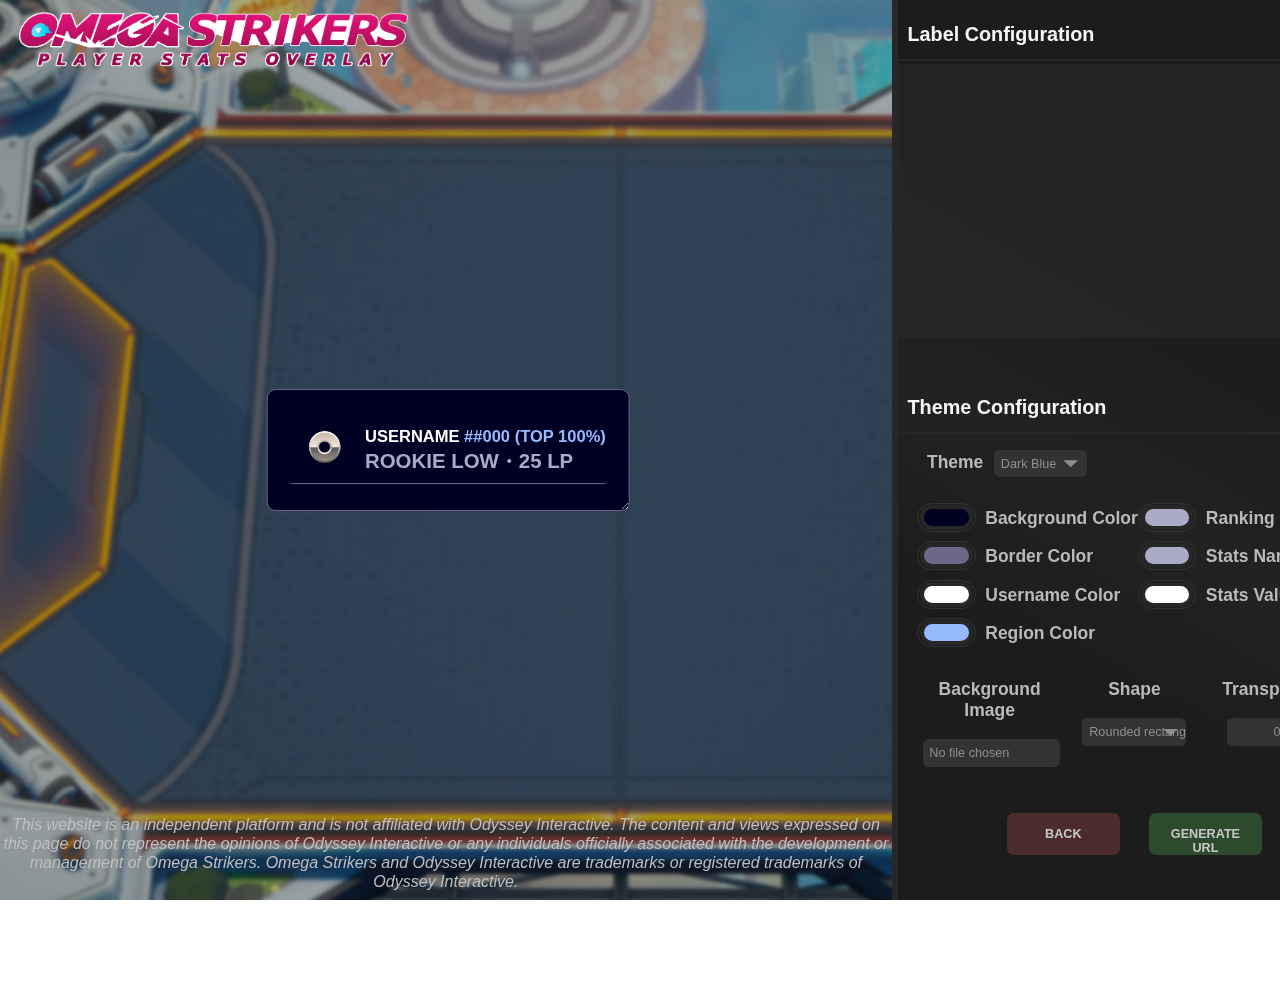
<file: overlay-configuration.html>
<!DOCTYPE html>
<html lang="en">
  <head>
    <meta charset="utf-8">
    <meta name="viewport" content="width=device-width, initial-scale=1.0">
    <title>Omega Strikers Player Stats Overlay</title>
    <link rel="icon" href="image/pageIcon.png">
    <link href="style.css" rel="stylesheet">
    <script src="https://code.jquery.com/jquery-3.6.0.min.js"></script>
    <script src="stats.js"></script>
    <script src="configuration.js"></script>
  </head>
  <body id="configurationPage">
    <a href="index.html"><img src="image/om-pso.png" loading="lazy" alt="main logo"></a>
    <main>
      <div>
        <article id="playerOverlay" class="borderColor grabLabel">
          <div class="label">
            <img src="image/RankedTiers/Rank_Low_Rookie.webp" id="tierImg" alt="ranked tier image">
            <div id="mainUserData">
              <h2><a id="username">Username</a> <span class="regionColor"><a id="region" >#</a><a id="ranking">#000</a> (Top <a id="topPercent">100%</a>)</span></h2>
              <h2 class="rankingColor"><a id="tier">Rookie low</a>・<a id="rating">25</a> LP</h2>
            </div>
          </div>
          <div class="statsLabel borderColor"></div>
          <span style="width: inherit;">
            <span class="labelLine borderColor" style="margin-top: -78px;"></span>
            <span class="labelLine borderColor" style="margin-top: -171px;"></span>
            <span class="labelLine borderColor" style="margin-top: -264px;"></span>
            <span class="labelLine borderColor" style="margin-top: -356px;"></span>
            <span class="labelLine borderColor" style="margin-top: -449px;"></span>
            <span class="labelLine borderColor" style="margin-top: -542px;"></span>
            <span class="labelLine borderColor" style="margin-top: -635px;"></span>
            <span class="labelLine borderColor" style="margin-top: -728px;"></span>
            <span class="labelLine borderColor" style="margin-top: -820px;"></span>
          </span>
        </article>
      </div>
      <p id="privacyInfo">This website is an independent platform and is not affiliated with Odyssey Interactive. The content and views expressed on this page do not represent the opinions of Odyssey Interactive or any individuals officially associated with the development or management of Omega Strikers. Omega Strikers and Odyssey Interactive are trademarks or registered trademarks of Odyssey Interactive.</p>
    </main>
    <aside>
      <div id="labelConf">
        <h1>Label Configuration</h1>
        <hr>
        <div class="statsGrab grabLabel">
        </div>
      </div>
      <div id="themeConf">
        <h1>Theme Configuration</h1>
        <hr>
        <div id="themePanel">
          <h3>Theme</h3>
          <span>
            <select title="selectTheme" onchange="applyTheme(this?.value)">
              <option value="dark-blue" selected>Dark Blue</option>
              <option value="dark">Dark</option>
              <option value="light">Light</option>
              <option value="custom">Custom</option>
            </select>
          </span>
        </div>
        <div id="colorsPanel">
          <div>
            <label>
              <h3>Background Color</h3>
              <input type="color" value="#000023" onchange="document.querySelector('#themePanel select').value = 'custom'; setLastConfig()" oninput="changeColor(this?.value, '#playerOverlay', 'background-color')">
            </label>
            <label>
              <h3>Border Color</h3>
              <input type="color" value="#6b6889" oninput="changeColor(this?.value, '.borderColor', 'border-color')" onchange="setLastConfig()">
            </label>
            <label>
              <h3>Username Color</h3>
              <input type="color" value="#ffffff" oninput="changeColor(this?.value, '#username', 'color')" onchange="setLastConfig()">
            </label>
            <label>
              <h3>Region Color</h3>
              <input type="color" value="#97baff" oninput="changeColor(this?.value, '.regionColor', 'color')" onchange="setLastConfig()">
            </label>
          </div>
          <div>
            <label>
              <h3>Ranking Color</h3>
              <input type="color" value="#aaabc7" oninput="changeColor(this?.value, '.rankingColor', 'color')" onchange="setLastConfig()">
            </label>
            <label>
              <h3>Stats Name Color</h3>
              <input type="color" value="#aaabc7" oninput="changeColor(this?.value, '.statName', 'color')" onchange="setLastConfig()">
            </label>
            <label>
              <h3>Stats Value Color</h3>
              <input type="color" value="#ffffff" oninput="changeColor(this?.value, '.statValue', 'color')" onchange="setLastConfig()">
            </label>
          </div>
        </div>
        <div id="backgroundPanel">
          <span>
            <h3>Background Image</h3>
            <input placeholder="Choose a background image" accept=".webp,.jpg,.jpeg,.png" type="file" id="file" name="file" onchange="setFile(this)">
          </span>
          <span>
            <h3>Shape</h3>
            <div class="selectDiv">
              <span>
                <select title="selectShape" id="shapeValue" onchange="changeShape(this.value); setLastConfig();">
                  <option value=1>Rectangle</option>
                  <option value=2 selected>Rounded rectangle</option>
                  <option value=3>Rounded rhomboid - left</option>
                  <option value=4>Rounded rhomboid - right</option>
                </select>
              </span>
            </div>
          </span>
          <span>
            <h3>Transparency</h3>
            <div class="selectDiv">
              <span>
                <select title="selectTransparency" id="transparencyValue" onchange="changeTrasparency(this.value); setLastConfig();">
                  <option value=0 selected>0%</option>
                  <option value=10>10%</option>
                  <option value=20>20%</option>
                  <option value=30>30%</option>
                  <option value=40>40%</option>
                  <option value=50>50%</option>
                </select>
              </span>
            </div>
          </span>
        </div>
      </div>
      <div id="buttonsPanel">
        <button type="button" onclick="window.open('index.html', '_self')"><b>BACK</a></b></button>
        <button type="button" onclick="generateUrl()"><b>GENERATE URL</b></button>
      </div>
    </aside>
    <script>
      const mainDiv = document.querySelector('.statsGrab');
      const overlayDiv = document.querySelector('.statsLabel ');

      let lastConfig = localStorage.getItem("lastConfig");
      if (lastConfig) {
        lastConfig = JSON.parse(lastConfig);
        updateOverlay(lastConfig?.labelConfig);

        applyTheme(lastConfig?.colors ? null : 'dark-blue', lastConfig?.colors);

        document.getElementById('playerOverlay').style.width = `${lastConfig?.width}px`;

        document.getElementById('playerOverlay').style.backgroundImage = lastConfig?.imageUrl;

        document.querySelector("#shapeValue").value = lastConfig?.shape;
        changeShape(lastConfig?.shape);

        document.querySelector("#transparencyValue").value = lastConfig?.transparency;
        changeTrasparency(lastConfig?.transparency);
      } else
        updateOverlay("ABC");

      const statsDiv = document.querySelectorAll('.statInfo');
      let draggedEl = null;

      statsDiv?.forEach(el => {
        el.addEventListener('dragstart', function (e) {
          draggedEl = e.target;
        });
        el.addEventListener("dblclick", function (e) {
          if (e.target.parentElement == mainDiv)
            overlayDiv.appendChild(e.target)
          else
            mainDiv.appendChild(e.target);
          setLastConfig();
        });
      });

      const labels = document.querySelectorAll('.grabLabel');
      labels.forEach(el => {
        el.addEventListener('dragover', function (e) {
          e.preventDefault();
        });

        el.addEventListener('drop', function (e) {
          if (!draggedEl) return;
          if (el?.classList.contains("statInfo"))
            el.before(draggedEl);
          else if (el?.classList.contains("statsGrab"))
            el?.appendChild(draggedEl);            
          else
            el?.querySelector(".statsLabel")?.appendChild(draggedEl);
          draggedEl = null;
          setLastConfig();
        });
      });
  </script>
  <script>
    const overlay = document.querySelector('.statsLabel');
    const lines = document.querySelectorAll(".labelLine");

    const resizeObserver = new ResizeObserver(e => {
      for (let entry of e) {
        const height = entry.contentRect.height;
        const rows = height / 100 - 1;

        lines?.forEach((el, i) => {
          if (i <= rows)
            el.style.display = 'block';
          else
            el.style.display = 'none';
        });
      }
    });

    resizeObserver.observe(overlay);
  </script>
  </body>
</html>
</file>
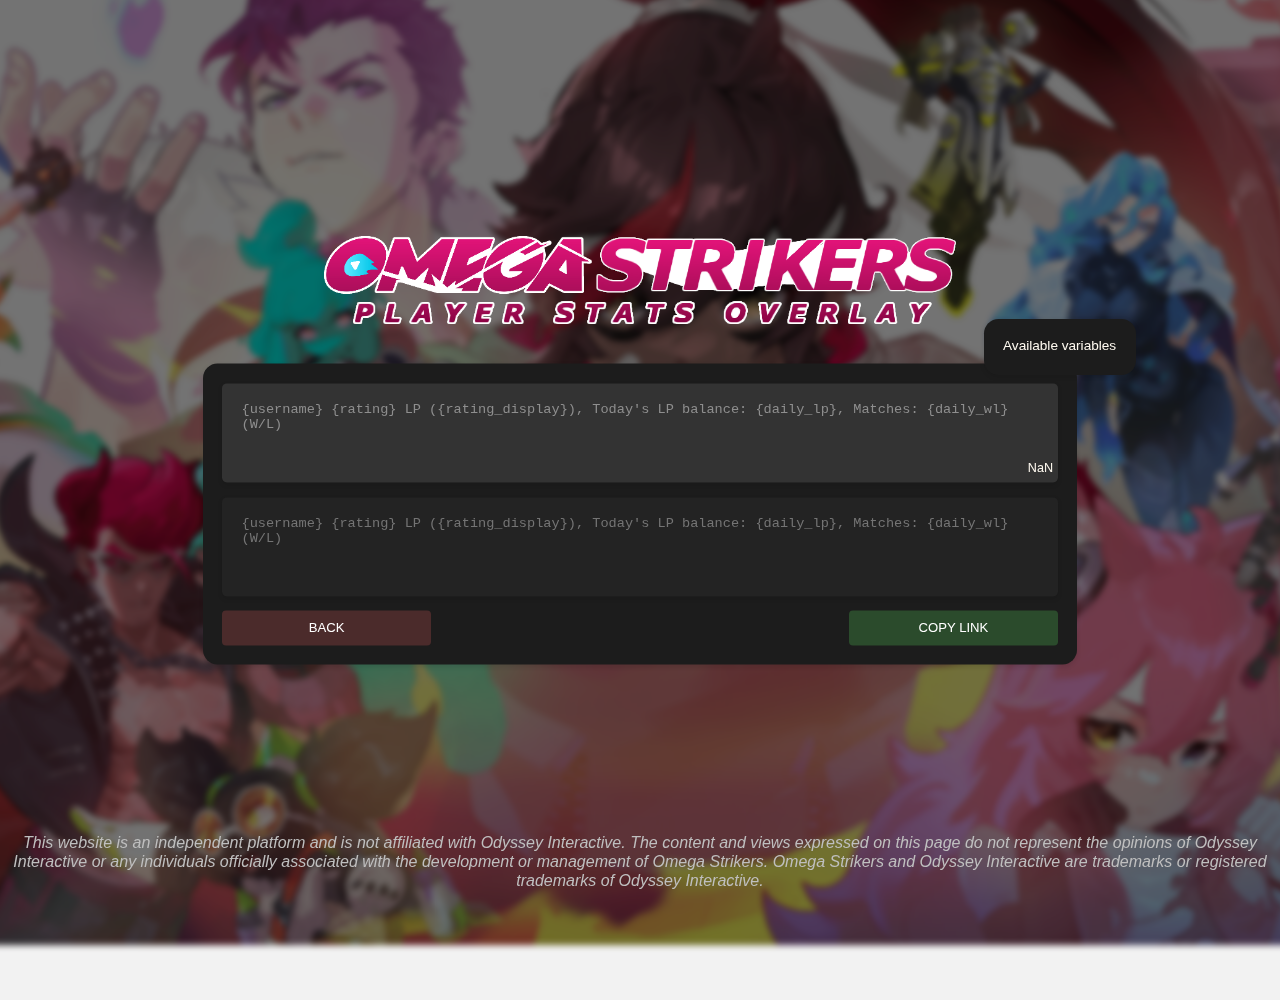
<file: streamelements-configuration.html>
<!DOCTYPE html>
<html lang="en">
  <head>
    <meta charset="utf-8">
    <meta name="viewport" content="width=device-width, initial-scale=1.0">
    <title>Omega Strikers Player Stats Overlay</title>
    <link rel="icon" href="image/pageIcon.png">
    <link href="style.css" rel="stylesheet">
    <script src="https://code.jquery.com/jquery-3.6.0.min.js"></script>
    <script src="stats.js"></script>
    <script src="configuration.js"></script>
  </head>
  <body id="streamelementsPage" onload="setupLastView()">
    <main>
      <span id="mainLogoSpan">
        <a href="index.html"><img src="image/om-pso.png" loading="lazy" alt="main logo"></a>
      </span>
      <div id="streamelementsMain">
        <div>
          <textarea id="streamelementsRaw" placeholder="Enter text as expected response..." maxlength="381" onkeydown="removeNewLine(event);" oninput="previewFormated(this);"></textarea>
          <a id="streamelementsLengthCount">381</a>
        </div>
        <div>
          <textarea id="streamelementsFormated" placeholder="Output preview" readonly></textarea>
        </div>
        <div>
          <button onclick="window.open('index.html', '_self')">BACK</button>
          <button onclick="createLinkStreamElements(this);" class="copyText">COPY LINK</button>
        </div>
      </div>
    </main>
    <aside id="streamelementsStatCommand">
    </aside>
    <footer>
      <p>This website is an independent platform and is not affiliated with Odyssey Interactive. The content and views expressed on this page do not represent the opinions of Odyssey Interactive or any individuals officially associated with the development or management of Omega Strikers. Omega Strikers and Odyssey Interactive are trademarks or registered trademarks of Odyssey Interactive.</p>
    </footer>
  </body>
</html>
</file>
<file: style.css>
:root {
    --panelBgColor: #1c1c1c;
    --panelBorderColor: #272727;
    --panelInputBgColor: #333;
    --panelInputColor: #8e8e8e;
    --panelHColor: #b9b9b9;
    --panelInputHoverColor: #444;
}

html {
    height: 100%;
    margin: 0;
}

body {
    margin: 0;
    padding: 0;
    width: 100%;
    height: 100%;
    overflow-y: auto;
    overflow-x: hidden;
    zoom: 0.9;
    font-family: Arial, sans-serif;
}

#mainPage, #streamelementsPage {
    background-color: #f2f2f2;
}

#mainPage main, #streamelementsPage main {
    position: absolute;
    transform: translate(-50%, -50%);
    top: 50%;
    left: 50%;
    min-width: 90%;
}

#mainPage::after, #streamelementsPage::after, #notFoundPage::after {
    content: '';
    background-image: url("image/bg.png");
    background-repeat: no-repeat;
    background-size: cover;
    position: fixed;
    background-position-x: center;
    top: 0;
    left: 0;
    bottom: 0;
    right: 0;
    z-index: -1;
    filter: brightness(0.45);
}

#streamelementsPage::after {
    filter: blur(3.24px) brightness(0.45);
    scale: 1.1;
    position: fixed;
}

#streamelementsPage textarea {
    background-color: var(--panelInputBgColor);
    border: none;
    box-shadow: 0 2.16px 5.4px rgba(0, 0, 0, 0.1);
    border-radius: 5.4px;
    width: -webkit-fill-available;
    margin: 0 auto;
    padding: 21.6px;
    outline: none;
    resize: none;
    color: var(--panelInputColor);
    height: 66.96px;
    overflow: hidden;
    font-size: 15.12px;
}

a {
    text-decoration: none;
}

#clarioncorp h2 {
    margin: 0px;
    display: block;
    color: rgb(223, 223, 223);
    font-size: 12.96px;
    margin-top: 8.64px;
    margin-bottom: 5.4px;
}

#clarioncorp, #labelConf, #themeConf, main {
    font-size: 0px;
}

input[type="color" i] {
    padding: 1.08px 2.16px;
}

#mainPage article, #clarioncorp {
    max-width: 432px;
    margin: 0 auto;
    padding: 21.6px;
    background-color: var(--panelBgColor);
    border: 1.08px solid var(--panelBorderColor);
    border-radius: 16.2px;
    text-align: center;
    box-shadow: 0 2.16px 5.4px rgba(0, 0, 0, 0.1);
    margin-bottom: 27px;
    display: block;
}

#clarioncorp img {
    opacity: 80%;
    margin-top: 3.24px;
    width: 237.6px;
    transition: opacity 200ms ease-in-out;
    max-width: 36vw;
}

#clarioncorp:hover img {
    opacity: 100%;
}

label {
    display: block;
    margin-bottom: 10.8px;
}

input[type="text"] {
    padding: 10.8px;
    border: none;
    font-size: 14.58px;
    outline: none;
    color: #fff;
    width: 60%;
    background-color: transparent;
}

#mainPage div {
    border-radius: 4.32px;
    width: 100%;
    display: flex;
    background-color: var(--panelInputBgColor);
}

#themePanel option [value="custom"] {
    display: none;
}

select[title="type"] {
    background-color: var(--panelInputBgColor);
    border: none;
    outline: none;
    font-size: 14.58px;
    color: var(--panelInputColor);
    text-align: center;
    cursor: pointer;
    border-left: 1.08px solid var(--panelInputHoverColor);
    appearance: none;
    width: 100%;
    height: 100%;
    padding-right: 10.8px;
}

#mainPage div span {
    width: 40%;
    font-size: 0px;
}

#mainPage div span::after {
    content: '';
    width: 16.2px;
    height: 7.56px;
    position: absolute;
    margin-left: -27px;
    margin-top: 16.2px;
    background-color: var(--panelInputColor);
    clip-path: polygon(100% 0%, 0 0%, 50% 100%);
    pointer-events: none;
}

.selectDiv, #themePanel, #backgroundPanel {
    font-size: 0px;
}

input[type="button"], #streamelementsPage button {
    display: block;
    width: 100%;
    font-size: 14.58px;
    padding: 10.8px;
    margin-top: 10.8px;
    background-color: #4caf4f52;
    color: #ffffff;
    border: none;
    border-radius: 4.32px;
    cursor: pointer;
    transition: background-color 200ms ease-in-out;
}

input[type="button"]:hover, #streamelementsPage button:hover {
    background-color: #45a0498c;
}

footer {
    width: 100%;
    position: absolute;
    bottom: 0;
}

footer p, #privacyInfo {
    margin: 0px;
    font-size: 17.82px;
    text-align: center;
    padding: 10.8px;
    color: #bfbfbf;
    font-style: oblique;
}

[alt="main logo"] {
    width: 702px;
    max-width: 100%;
}

#mainLogoSpan {
    display: flex;
    justify-content: center;
    margin-bottom: 43.2px;
}

#configurationPage {
    display: flex;
    justify-content: center;
}

#configurationPage::after {
    content: '';
    background-image: url("image/area.png");
    background-repeat: no-repeat;
    background-size: cover;
    position: fixed;
    background-position-x: center;
    top: 0;
    left: 0;
    bottom: 0;
    right: 0;
    z-index: -1;
}

#overlayPage article, #playerOverlay article {
    padding: 16.2px;
    border: 1.08px solid #6b6889;
    border-radius: 10.8px;
    display: inline-block;
    background-color: #000023;
    overflow: hidden;
}

#overlayPage article div:nth-child(1), #playerOverlay article div:nth-child(1) {
    display: flex;
}

#mainUserData {
    margin-left: 7.56px;
}

#mainUserData h2 {
    margin: 0px;
    text-transform: uppercase;
}

#mainUserData #username {
    color: white;
    overflow: hidden;
    max-width: 324px;
    display: inline-flex;
    margin-top: 5.4px;
}

.regionColor {
    color: #97baff;
}

#mainUserData h2:nth-child(1){
    font-size: 18.36px;
    margin-top: 10.26px;
}

#tierImg {
    width: 75.6px;
    align-self:center;
}

#mainUserData h2:nth-child(2){
    color: #aaabc7;
    font-size: 22.68px;
}

#configurationPage main {
    width: 70%;
    height: 100%;
}

#configurationPage img[alt="main logo"] {
    margin: 12.96px 21.6px;
    position: absolute;
    left: 0;
    top: 0;
    padding: 0;
    width: 432px;
}

#configurationPage aside {
    width: 30%;
    padding-top: 10.8px;
    border-left: 7.02px solid var(--panelBorderColor);
    background-color: var(--panelBgColor);
    overflow-y: auto;
    overflow-x: hidden;
    display: grid;
    background: linear-gradient(29deg, rgba(28,28,28,1) 28%, rgba(34,34,34,1) 46%, rgba(28,28,28,1) 67%);
}

.label:first-child {
    display: inline-flex;
}

#playerOverlay {
    background-position: center;
    background-repeat: no-repeat;
    background-size: cover;
    background-color: rgb(0, 0, 36);
    resize: horizontal;
    overflow: auto;
    padding: 25px;
    min-width: 326px;
    max-width: 1230px;
    width: auto;
    border-radius: 10px;
    border: 1.08px solid #6b6889;
    position: absolute;
    top: 50%;
    left: 35%;
    translate: -50% -50%;
}

.statsLabel, .statsGrab {
    display: flex;
    justify-content: space-around;
    text-align: center; 
    margin-top: 3.24px;
    padding-top: 3.24px;
    flex-wrap: wrap;
}

.statsLabel {
    row-gap: 19px;
    border-top: 1.08px solid #6b6889;
}

.statsGrab {
    width: 96%;
    align-content: flex-start;
    display: inline-flex;
    justify-content: space-between;
    padding: 12px;
    background: #33333361;
    gap: 5px;
    min-height: 280px;
}

.statsGrab .statInfo {
    user-select: none;
    border: 1.08px solid var(--panelBorderColor);
    cursor: grab;
}

.statInfo {
    min-width: 100px;
}

#labelConf .statInfo {
    padding: 0 10px;
    min-width: 50px;
    height: max-content;
    background-color: var(--panelBgColor);
}

.statName {
    font-size: 17.28px;
    font-weight: 110;
    text-transform: uppercase;
    color: #aaabc7;
    pointer-events: none;
}

.statValue {
    font-size: 19.44px;
    color: white;
    pointer-events: none;
}

#labelConf .statName {
    font-size: 12.28px;
}

#labelConf .statValue {
    font-size: 14.44px;
}

#playerOverlay .statValue {
    margin-bottom: 0px;
}

#favStrikersList {
    width: 122.04px;
    position: absolute;
    display: flex;
    justify-content: space-around;
    margin-left: 2px;
    scale: 1.2;
}

#labelConf #favStrikersList {
    width: 105.04px;
    margin-left: -8px;
    margin-top: -2px;
    scale: 1;
}

#favStrikersList img {
    background-repeat: no-repeat;
    margin-top: -5.4px;
    width: 30.24px;
    height: 30.24px;
    border-radius: 50%;
    border: 2.16px solid #6b6889;
    background-size: cover;
}

#favStrikersDiv {
    visibility: hidden;
}

aside select {
    appearance: none;
    padding: 7.56px;
    font-size: 14.04px;
    outline: none;
    border: none;
    border-radius: 7.56px;
    background-color: var(--panelInputBgColor);
    color: var(--panelInputColor);
    cursor: pointer;
    padding-right: 0px;
    border: 1.08px solid var(--panelBgColor);
    width: 100%;
}

#themePanel select {
    width: 20%;
}

aside select * {
    background-color: var(--panelInputBgColor);
}

.selectDiv span, #themePanel span {
    width: 23%;
}

.selectDiv span::after, #themePanel span::after {
    content: '';
    width: 16.2px;
    height: 7.56px;
    position: absolute;
    margin-left: -27px;
    margin-top: 12.96px;
    background-color: var(--panelInputColor);
    clip-path: polygon(100% 0%, 0 0%, 50% 100%);
    pointer-events: none;
}

#themePanel span::after {
    margin-top: 29.16px;
}

.selectDiv {
    padding: 0px 21.6px;
    justify-content: space-between;
    display: flex;
}

aside label, #backgroundPanel span {
    margin-left: 21.6px;
    color: var(--panelHColor);
    -webkit-user-select: none;
    user-select: none;
    display: block;
    position: relative;
    width: max-content;
}

#backgroundPanel span {
    width: 100%;
    margin-left: 0px;
}

aside label {
    cursor: pointer;
}

#labelConf h3, #themePanel h3 {
    padding-left: 32.4px;
}

#themeConf #colorsPanel h3 {
    padding-left: 75.6px;
}

aside label input[type="checkbox"] {
    display: none;
}

.customCheckbox {
    position: absolute;
    top: 0;
    left: 0;
    width: 20.52px;
    height: 20.52px;
    background-color: var(--panelBorderColor);
    border-radius: 3.24px;
    border: 1.08px solid var(--panelBgColor);
    cursor: pointer;
}

aside label:hover input[type="checkbox"] ~ .customCheckbox {
    background-color: var(--panelInputBgColor);
}

aside label input[type="checkbox"]:checked ~ .customCheckbox {
    background-color: var(--panelInputHoverColor);
}

.customCheckbox:after {
    content: "";
    position: absolute;
    display: none;
    left: 6.48px;
    top: 2.16px;
    width: 5.4px;
    height: 10.8px;
    border: solid var(--panelBorderColor);
    border-width: 0 3.24px 3.24px 0;
    transform: rotate(45deg);
}

aside label input[type="checkbox"]:checked ~ .customCheckbox:after {
    display: block;
}

aside hr {
    border: 1.08px solid var(--panelBorderColor);
}

aside h1 {
    padding-left: 10.8px;
    color: whitesmoke;
}

input[type=color]{
	width: 64.8px;
	height: 32.4px;
	border: none;
	border-radius: 16.2px;
	background: none;
    border: solid 1.08px var(--panelInputBgColor);
    position: absolute;
    top: -5.4px;
    cursor: pointer;
}

input[type="color"]::-webkit-color-swatch-wrapper {
	padding: 0;
}

input[type="color"]::-webkit-color-swatch {
	border: solid 5.4px var(--panelBorderColor);
	border-radius: 16.2px;
}

#themeConf #colorsPanel {
    display: flex;
    padding: 0px 21.6px;
    justify-content: space-around;
}

#themeConf label {
    margin-left: 0px;
}

#backgroundPanel {
    padding: 0px 21.6px;
    justify-content: space-around;
    display: flex;
}

#backgroundPanel h3 {
    text-align: center;
}

#backgroundPanel select {
    width: 100%;
    text-align: center;
}

input[type=file]::file-selector-button {
    display: none;
}

input[type=file] {
    padding: 7.56px;
    font-size: 14.04px;
    outline: none;
    border: none;
    border-radius: 7.56px;
    background-color: var(--panelInputBgColor);
    color: var(--panelInputColor);
    cursor: pointer;
    padding-right: 0px;
    width: 90%;
    margin-left: 3%;
    border: 1.08px solid var(--panelBgColor);
}

#buttonsPanel {
    padding: 0px 21.6px;
    justify-content: center;
    display: flex;
    max-height: 47px;
}

input[type=file], select, input[type=color] {
    transition: color 100ms ease;
}

input[type=file]:hover, select:hover {
    background-color: var(--panelInputHoverColor);
}

#colorsPanel label:hover input::-webkit-color-swatch {
    border-color: var(--panelInputBgColor);
}

#buttonsPanel button {
    padding: 16.2px;
    font-size: 14.04px;
    outline: none;
    border: none;
    border-radius: 7.56px;
    cursor: pointer;
    width: 26%;
    color: rgb(199, 199, 199);
}

#buttonsPanel button:nth-child(1) {
    margin-right: 32.4px;
    background-color: #af4c4c52;
}

#buttonsPanel button:nth-child(1):hover {
    margin-right: 32.4px;
    background-color: #a045458c;
}

#buttonsPanel button:nth-child(2) {
    background-color: #4caf4f52;
}

#buttonsPanel button:nth-child(2):hover {
    background-color: #45a0498c;
}

#themePanel h3 {
    color: var(--panelHColor);
    display: inline-block;
    margin-right: 10.8px;
}

#overlayPage main {
    display: flex;
    justify-content: center;
    align-items: center;
    height: 100%;
    width: 100%;
    position: absolute;
}

h1 {
    font-size: 22px;
}

h2 {
    font-size: 25.92px;
}

h3 {
    font-size: 19.44px;
}

#loading {
    position: fixed;
    z-index: 1;
    display: none;
    background-color: rgba(0, 0, 0, 0.3);
    width: 100%;
    height: 100%;
}

#loading::before {
    content: '';
    position: absolute;
    top: 50%;
    left: 50%;
    transform: translate(-50%, -50%);
    width: 150px;
    height: 54.2px;
    background: radial-gradient(circle closest-side,#ffffff 90%,#0000) 0%   50%,
           radial-gradient(circle closest-side,#ffffff 90%,#0000) 50%  50%,
           radial-gradient(circle closest-side,#ffffff 90%,#0000) 100% 50%;
    background-size: calc(100%/3) 33.1px;
    background-repeat: no-repeat;
    animation: dots 1s infinite linear;
}
    
@keyframes dots {
    20% {
        background-position: 0%   0%, 50%  50%,100%  50%;
    }
    40% {
        background-position: 0% 100%, 50%   0%,100%  50%;
    }
    60% {
        background-position: 0%  50%, 50% 100%,100%   0%;
    }
    80% {
        background-position: 0%  50%, 50%  50%,100% 100%;
    }
}

.labelLine {
    height: 1.08px;
    border-top: 1.08px solid #6b6889;
    margin-top: -156px;
    position: absolute;
    width: inherit;
    min-width: 326px;
    max-width: 1230px;
    display: none;
}

#overlayPage #playerOverlay {
    resize: none;
}

#streamelementsLengthCount {
    position: absolute;
    color: floralwhite;
    margin-left: -33.48px;
    font-size: 14.04px;
    margin-top: 86.4px;
}

#streamelementsPage main div div:nth-child(3) {
    display: flex;
    justify-content: space-between;
}

#streamelementsMain {
    background-color: var(--panelBgColor);
    box-shadow: 0 2.16px 5.4px rgba(0, 0, 0, 0.1);
    border-radius: 16.2px;
    padding: 21.6px;
    display: grid;
    gap: 16.2px;
    max-width: 928.8px;
    margin: 0 auto;
}

#configurationPage .statsLabel .statInfo {
    cursor: grab;
}

#streamelementsFormated {
    background: #232323 !important;
    color: #747474 !important;
}

#streamelementsPage main div div:nth-child(3) button {
    margin: 0;
    width: 25%;
    min-width: 120px;
}

#streamelementsPage main div div:nth-child(3) button:nth-child(1) {
    background: #af4c4c52;
}

#streamelementsPage main div div:nth-child(3) button:nth-child(1):hover {
    background: #a045458c;
}

#streamelementsStatCommand {
    background: var(--panelBgColor);
    color: #747474;
    width: auto;
    padding: 21.6px;
    font-size: 15.12px;
    border-radius: 16.2px;
    box-shadow: 0 2.16px 5.4px rgba(0, 0, 0, 0.1);
    display: inline-block;
    position: absolute;
    left: calc(50% - 116px);
    margin-left: 35%;
    top: calc(50% - 193px);
    margin-top: 47px;
}

#streamelementsStatCommand p
{
    margin: 0;
    margin-bottom: 3.24px;
    text-align: center;
    color: floralwhite;
}

#configurationPage main div:first-child {
    height: 90%;
}

#privacyInfo {
    height: calc(10% - 10px);
    overflow: hidden;
    align-content: end;
    padding: 0;
    padding-bottom: 10px;
}

#notFoundPage::after {
    filter: brightness(0.2);
}

#notFoundPage main {
    width: 200%;
    position: absolute;
    left: 50%;
    top: 50%;
    scale: 0.5;
    text-align: center;
    transform: translate(-100%, -100%);
}

#notFoundPage img {
    width: 750px;
    display: block;
    margin-left: calc(50% - 375px);
    filter: brightness(0.6);
}

#notFoundPage div {
    display: inline-flex;
    max-height: 270px;
    overflow: hidden;
}

#notFoundPage h1 {
    margin: 0;
    font-weight: bolder;
    font-size: 200px;
    border-right: 20px solid whitesmoke;
    margin-right: 50px;
    padding-right: 50px;
    color: whitesmoke;
}

#notFoundPage h3 {
    font-size: 60px;
    align-content: center;
    color: whitesmoke;
    text-align: left;
}

#notFoundPage a {
    text-decoration: underline;
    transition: 0.2s color;
}

#notFoundPage a:hover {
    color: #b940cd;
}

#overlayPage #playerOverlay {
    left: 50%;
}

@media only screen and (max-width: 600px) {
    footer p, textarea, button, #configurationPage select, #file, #privacyInfo {
        font-size: 10px !important;
        padding: 3px !important;
    }

    #streamelementsLengthCount {
        font-size: 10px;
        margin-top: 54.4px;
    }

    #streamelementsMain {
        gap: 10px;
        padding: 12px;
    }

    #mainPage article, #clarioncorp {
        padding: 14.6px;
    }

    #streamelementsStatCommand {
        display: none;
    }

    #clarioncorp h2, input[type="text"], select[name="type"], input[type="button"] {
        font-size: 10px;
    }

    #loading::before {
        width: 100px;
        background-size: calc(100%/3) 21.1px;
    }

    #configurationPage aside {
        margin-top: 0;
        padding-bottom: 30px;
    }

    #labelConf h2, #themeConf a, #themeConf h3 {
        font-size: 10px !important;
    }

    #labelConf h1, #themeConf h1 {
        font-size: 13px !important;
    }

    #configurationPage #labelConf #favStrikersList {
        width: 127.04px;
        margin-left: -26px;
        margin-top: -21px;
        scale: 0.7;
    }

    #playerOverlay {
        left: 50%;
        scale: 0.5;
        transform: translate(-100%, -50%);
    }

    #configurationPage .statsGrab {
        width: -webkit-fill-available;
    }

    #configurationPage #themeConf label, #configurationPage #backgroundPanel {
        margin-bottom: 30px;
    }

    #configurationPage #themeConf span::after, #configurationPage .labelLine {
        display: none;
    }

    #configurationPage h1 {
        font-size: 15px !important;
    }

    #configurationPage {
        display: inline-block;
    }

    #configurationPage main, #configurationPage aside {
        width: 100%;
    }

    #configurationPage img:not(#tierImg) {
        margin: 10px 0 !important;
    }

    #mainUserData #username {
        margin: 0;
    }

    #notFoundPage img {
        width: 375px;
        margin-left: calc(50% - 187.5px);
    }

    #notFoundPage h1 {
        font-size: 100px;
        border-right: 10px solid whitesmoke;
        margin-right: 25px;
        padding-right: 25px;
    }
    
    #notFoundPage h3 {
        font-size: 30px;
    }
}

@media (max-width: 768px) {
    #configurationPage main {
        width: 100%;
    }

    #configurationPage aside {
        width: 100%;
        border-left: none;
        border-top: 7.02px solid var(--panelBorderColor);
    }
}

@media only screen and (min-width: 601px) and (max-width: 900px) {
    footer p, textarea, button, #configurationPage select, #file, #privacyInfo {
        font-size: 10px !important;
        padding: 5px !important;
    }

    #streamelementsLengthCount {
        font-size: 10px;
        margin-top: 54.4px;
    }

    main {
        scale: 0.5;
        transform-origin: left top;
    }

    #streamelementsStatCommand {
        scale: 0.5;
        transform-origin: right top;
    }

    #loading::before {
        width: 100px;
        background-size: calc(100%/3) 21.1px;
    }

    #configurationPage main {
        scale: 1;
    }

    #configurationPage aside {
        margin-top: 10px;
        padding-bottom: 30px;
    }

    #labelConf h2, #themeConf a, #themeConf h3 {
        font-size: 10px !important;
    }

    #labelConf h1, #themeConf h1 {
        font-size: 13px !important;
    }

    #configurationPage img[loading="lazy"] {
        width: 250px;
    }

    #configurationPage #labelConf #favStrikersList {
        width: 127.04px;
        margin-left: -26px;
        margin-top: -6px;
        scale: 0.7;
    }

    #playerOverlay {
        left: 50%;
        scale: 0.5;
        transform: translate(-100%, -100%)
    }

    #configurationPage .statsGrab {
        width: -webkit-fill-available;
    }

    #configurationPage #themeConf label, #configurationPage #backgroundPanel {
        margin-bottom: 30px;
    }

    #configurationPage #themeConf span::after, #configurationPage .labelLine {
        display: none;
    }

    .statsGrab  {
        min-height: 158px;
    }

    #configurationPage h1 {
        font-size: 15px !important;
    }

    #configurationPage {
        display: inline-block;
    }

    #configurationPage aside, #configurationPage main {
        width: auto;
    }

    #notFoundPage img {
        width: 375px;
        margin-left: calc(50% - 187.5px);
    }

    #notFoundPage h1 {
        font-size: 100px;
        border-right: 10px solid whitesmoke;
        margin-right: 25px;
        padding-right: 25px;
    }
    
    #notFoundPage h3 {
        font-size: 30px;
    }

    #notFoundPage main {
        transform: translate(-50%, -50%);
    }
}
</file>
